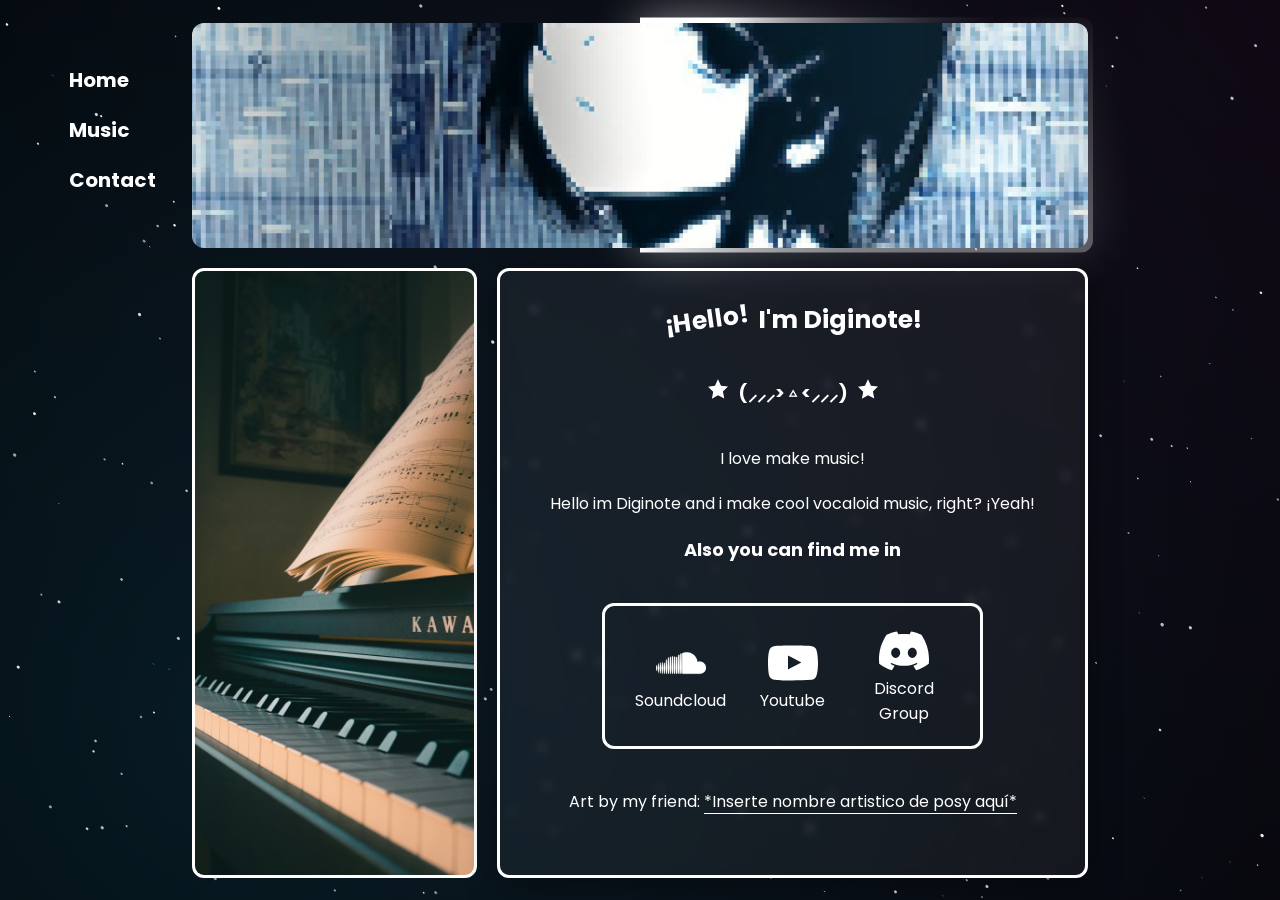
<file: index.html>
<!DOCTYPE html>
<html lang="en">
<head>
    <meta charset="UTF-8">
    <meta name="viewport" content="width=device-width, initial-scale=1.0">
    <title>Diginote Style</title>
    <link rel="stylesheet" href="styles/desktop.css">
    <link rel="stylesheet" href="styles/mobile.css" media="(max-width: 1040px)">
    <link rel="preconnect" href="https://fonts.googleapis.com">
    <link rel="preconnect" href="https://fonts.gstatic.com" crossorigin>
    <link href="https://fonts.googleapis.com/css2?family=Poppins:wght@300;400;500;700&display=swap" rel="stylesheet">
</head>
<body>
    <header>
        <nav>
            <ul class="nav__ul">
                <li class="ul__li"><a class="nav__link" href="#">Home</a></li>
                <li class="ul__li"><a class="nav__link" href="subdirectories/music.html">Music</a></li>
                <li class="ul__li"><a class="nav__link" href="mailto:digitone14@gmail.com">Contact</a></li>
            </ul>
        </nav>
    </header>
    <canvas></canvas>
    <main>
        <section class="foto"></section>
        <aside class="banner">
            <img class="banner__img" src="assets/img/piano.jpg" alt="Acustic piano aestetic" loading="lazy">
        </aside>
        <section class="about">
            <h1><span>¡Hello!</span> I'm Diginote!</h1>
            <h2><span></span> (⸝⸝⸝> ▵ <⸝⸝⸝) <span></span></h2>
            <p>I love make music!</p>
            <p>Hello im Diginote and i make cool vocaloid music, right? ¡Yeah!</p>
            <h2>Also you can find me in</h2>
            <div class="about__container">
                <div class="container__social">
                    <a href="https://soundcloud.com/digitone-139768812" target="_blank">
                        <span class="soundcloud"></span>
                        <p>Soundcloud</p>
                    </a>
                </div>
                <div class="container__social">
                    <a href="https://www.youtube.com/@Diginote-pro" target="_blank">
                        <span class="youtube"></span>
                        <p>Youtube</p>
                    </a>
                </div>
                <div class="container__social">
                    <a href="#">
                        <span class="discord"></span>
                        <p>Discord Group</p>
                    </a>
                </div>
            </div>
            <p>Art by my friend: <a class="friend" href="#">*Inserte nombre artistico de posy aquí*</a></p>
        </section>
    </main>

    <script src="js/background.js"></script>
</body>
</html>
</file>
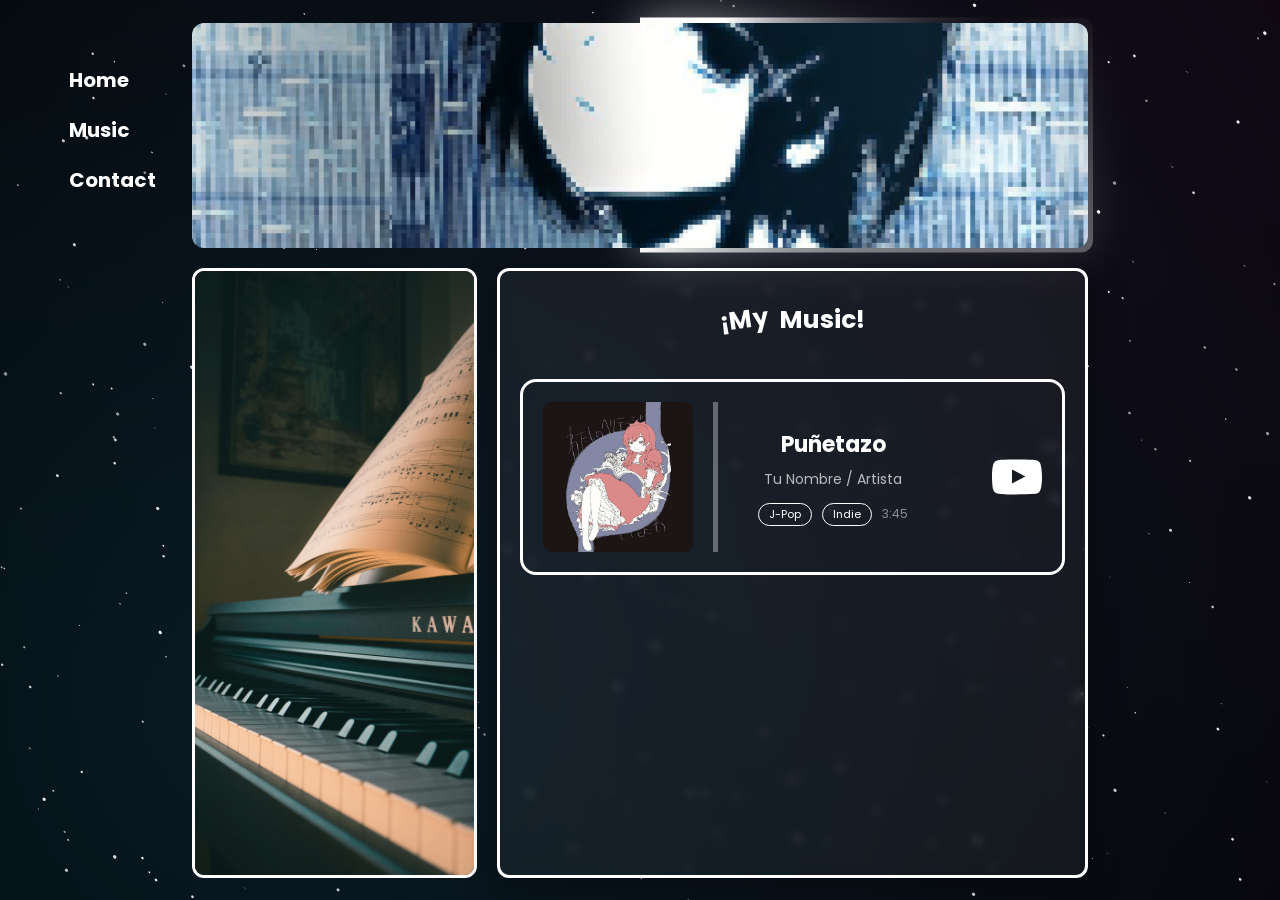
<file: subdirectories/music.html>
<!DOCTYPE html>
<html lang="en">

<head>
    <meta charset="UTF-8">
    <meta name="viewport" content="width=device-width, initial-scale=1.0">
    <title>Digitone Style</title>
    <link rel="stylesheet" href="../styles/desktop.css">
    <link rel="stylesheet" href="../styles/mobile.css" media="(max-width: 768px)">
    <link rel="preconnect" href="https://fonts.googleapis.com">
    <link rel="preconnect" href="https://fonts.gstatic.com" crossorigin>
    <link href="https://fonts.googleapis.com/css2?family=Poppins:wght@300;400;500;700&display=swap" rel="stylesheet">
</head>

<body>
    <header>
        <nav>
            <ul class="nav__ul">
                <li class="ul__li"><a class="nav__link" href="../index.html">Home</a></li>
                <li class="ul__li"><a class="nav__link" href="#">Music</a></li>
                <li class="ul__li"><a class="nav__link" href="mailto:digitone14@gmail.com">Contact</a></li>
            </ul>
        </nav>
    </header>
    <canvas></canvas>
    <main>
        <section class="foto"></section>
        <aside class="banner">
            <img class="banner__img" src="../assets/img/piano.jpg" alt="Acustic piano aestetic" loading="lazy">
        </aside>
        <section class="about">
            <h1><span>¡My</span> Music!</h1>
            <div class="music__container">
                <div class="about__items">
                    <img src="../assets/img/iyowa.jpg" alt="Puñetazo Cover">
                    <div class="about__info">
                        <div class="track__details">
                            <h3 class="track__title">Puñetazo</h3>
                            <p class="track__artist">Tu Nombre / Artista</p>
                            <div class="track__tags">
                                <span class="badge">J-Pop</span>
                                <span class="badge">Indie</span>
                                <span class="duration">3:45</span>
                            </div>
                        </div>
                        <div class="about__social">
                            <a href="https://youtube.com" target="_blank" class="container__social"
                                title="Escuchar en YouTube">
                                <span class="youtube"></span>
                            </a>
                        </div>
                    </div>
                </div>
            </div>
        </section>
    </main>

    <script src="../js/background.js"></script>
    <script src="../js/musicPlayer.js"></script>
</body>

</html>
</file>
<file: styles/desktop.css>
*{
    margin: 0;
    padding: 0;
    box-sizing: border-box;
    scroll-behavior: smooth;
}

html {
    font-size: 62.5%;
    font-family: 'Poppins', sans-serif;
}

body {
    width: 100%;
    height: 100vh;
    background-color: #000;
    background-image: radial-gradient(circle at top right, rgba(121, 68, 154, 0.13), transparent), radial-gradient(circle at 20% 80%, rgba(41, 196, 255, 0.13), transparent);
    display: flex;
    align-items: center;
    justify-content: center;
    position: relative;
}

.nav__ul{
    position: relative;
}

canvas {
    position: fixed;
    width: 100%;
    height: 100%;
    z-index: -1;
}

.error--text{
    position: absolute;
    left: 50%;
    top: 30%;
    transform: translate(-50%, 0) rotateZ(-10deg);
    z-index: 1;
}

.error--img{
    width: 500px;
    position: absolute;
    left: 50%;
    bottom: 0;
    transform: translate(-50%, 0);
    opacity: .7;
    filter: invert(1);
}



/* Main */

main{
    width: 70%;
    height: 95vh;
    display: grid;
    grid-template-columns: repeat(3, 1fr);
    grid-template-rows: 25vh auto;
    gap: 20px;
    margin: auto;

    animation: fadeUp 1s ease;
}


@keyframes fadeUp{
    from{
        opacity: 0;
        transform: translateY(30px);
    }

    to{
        opacity: 1;
        transform: translateY(0);
    }
}

/* Links */

nav{
    position: absolute;
    top: 5vh;
    left: 5%;
}

.ul__li{
    list-style: none;
    margin-top: 20px;
}

.nav__link{
    color: #fff;
    font-size: 2rem;
    font-weight: bold;
    text-decoration: none;
    position: relative;
    padding: 0 5px;
    transition: .5s;
}

.nav__link::after{
    content: '';
    position: absolute;
    top: 50%;
    left: 0;
    transform: translate(0, -50%);
    width: 0px;
    height: 110%;
    z-index: -1;
    background-color: #fff;
    transition: .5s;
}

.nav__link:hover::after{
    width: 150px;
}

.nav__link:hover{
    color: #081219;
}

/* My Photo */

.foto{
    width: 100%;
    height: 25vh;
    background-image: url(../assets/img/pxArt.png);
    background-size: cover;
    background-position: 200px -250px;
    border-radius: 12px;
    grid-area: 1 / 1 / span 1 / span 3;
    position: relative;
}

.foto::after, .foto::before{
    content: '';
    position: absolute;
    width: 100%;
    height: 100%;
    top: 50%;
    left: 50%;
    transform: translate(-50%, -50%);
    background-image: conic-gradient(from var(--degree), #fff 10%, #0000 20%, #fff 50%, #0000 30%);
    padding: 5px;
    border-radius: 12px;
    animation: rotate 6s linear infinite;
    z-index: -1;
}

.foto::before{
    filter: blur(24px);
    opacity: .5;
}

@property --degree{
    syntax: '<angle>';
    inherits: false;
    initial-value: 0deg;
}

@keyframes rotate {
    0%{
        --degree: 0deg
    }
    100%{
        --degree: -360deg
    }
}

/* Banner */

.banner{
    background-color: #fff;
    height: 100%;
    border-radius: 12px;
    overflow: hidden;
    border: 3px solid #fff;
}

.banner img{
    width: 100%;
    height: 100%;
    object-fit: cover;
}

/* About */

.about{
    width: 100%;
    height: 100%;
    border-radius: 12px;
    border: 3px solid #fff;
    grid-area: 2 / 2 / span 1 / span 2;
    padding: 30px 20px;
    text-align: center;
    color: #fff;
    backdrop-filter: blur(5px);
    display: flex;
    flex-direction: column;
    align-items: center;

    background: rgba(255,255,255,0.05);
    box-shadow: 0 8px 32px rgba(0,0,0,0.37);
}

.about h1 span{
    display: block;
    transform: rotateZ(-8deg);
}

.about h1{
    display: flex;
    gap: 10px;
    font-size: 2.5rem;
    margin-bottom: 40px;
}

.about h2{
    font-size: 1.8rem;
    display: flex;
    gap: 10px;
    margin-bottom: 40px;
}

.about h2 span{
    display: block;
    width: 20px;
    height: 20px;
    background-image: url(../assets/icons/stars.svg);
    background-size: cover;
}

.about > p{
    font-size: 1.6rem;
    margin: 0 20px;
    margin-bottom: 20px;
    text-align: justify;
}

.container__social a{
    text-decoration: none;
    color: #fff;
}

.container__social:hover{
    transform: scale(1.1);
    filter: drop-shadow(0px 0px 10px rgba(255, 255, 255, 0.5));
}

.container__social{
    transition: .5s;
    margin: auto;
    display: flex;
    align-items: center;
    justify-content: center;
    flex-direction: column;
}

.container__social a p{
    text-align: center;
    font-size: 1.6rem;
}

.about__container{
    display: grid;
    grid-template-columns: repeat(3, 1fr);
    width: 70%;
    align-items: center;
    justify-content: center;
    text-align: center;
    border: 3px solid #fff;
    padding: 20px;
    border-radius: 12px;
    margin-bottom: 40px;
}

.about__container span{
    display: block;
    width: 50px;
    height: 50px;
    background-size: contain;
    background-repeat: no-repeat;
    margin: auto;
}

.soundcloud{background-image: url(../assets/icons/soundcloud.svg);}
.discord{background-image: url(../assets/icons/discord.svg);}
.youtube{background-image: url(../assets/icons/youtube.svg);}

.friend{
    text-decoration: none;
    color: #fff;
    border-bottom: 1px solid #fff;
}

/* Music */

.music__container{
    width: 100%;
}

.about__items{
    width: 100%;
    display: flex;
    border: 3px solid #fff;
    border-radius: 16px;
    padding: 20px;
    gap: 20px;
}

.about__info{
    width: 100%;
    border-left: 5px solid #fff5;
    padding-left: 40px;
    display: flex;
    justify-content: space-between;
}

.about__items img{
    width: 200px;
    height: 200px;
    border-radius: 4px;
    object-fit: contain;
}

.about__social span{
    display: block;
    width: 50px;
    height: 50px;
    background-size: contain;
    background-repeat: no-repeat;
    margin: auto;
}

/* Estilos para el contenido de la tarjeta de música */

.track__details {
    display: flex;
    flex-direction: column;
    justify-content: center;
    gap: 8px;
}

.track__title {
    color: #fff;
    font-size: 2.2rem;
    font-weight: 700;
}

.track__artist {
    color: rgba(255, 255, 255, 0.7);
    font-size: 1.4rem;
}

.track__tags {
    display: flex;
    align-items: center;
    gap: 10px;
    margin-top: 5px;
}

.badge {
    border: 1px solid #fff;
    color: #fff;
    font-size: 1.1rem;
    padding: 2px 10px;
    border-radius: 20px;
}

.duration {
    color: rgba(255, 255, 255, 0.5);
    font-size: 1.2rem;
}

    .about__info {
        align-items: center;
    }

.about__items img {
    width: 150px;
    height: 150px;
    border-radius: 8px;
}
</file>
<file: styles/mobile.css>
body {
    overflow-y: auto;
    flex-direction: column;
    padding: 40px 0;
}

main {
    width: 90%;
    grid-template-columns: 1fr;
    grid-template-rows: auto;
    height: 100%;
}

.banner{
    grid-area: 3 / 1;
}

.foto {
    grid-area: auto;
    height: 200px;
    background-position: center;
}

.banner {
    height: 250px;
}

.about {
    grid-area: auto;
}

nav {
    position: relative;
    top: 0;
    left: 0;
    margin-bottom: 20px;
}

.nav__ul {
    display: flex;
    gap: 20px;
}

.ul__li {
    margin-top: 0;
}

.about__container{
    display: flex;
    flex-direction: column;
}

.error--img{
    width: 50%;
}

.error--text{
    top: 50%;
    transform: translate(-50%, -50%) rotateZ(-10deg);
}

.nav__link::after{
    content: '';
    position: absolute;
    top: 50%;
    left: 50%;
    transform: translate(-50%, -50%);
    width: 0px;
    height: 110%;
    z-index: -1;
    background-color: #fff;
    transition: .5s;
    border-radius: 8px;
}

.nav__link:hover::after{
    width: 110%;
}

.about--error{
    min-height: 40vh;
}
</file>
